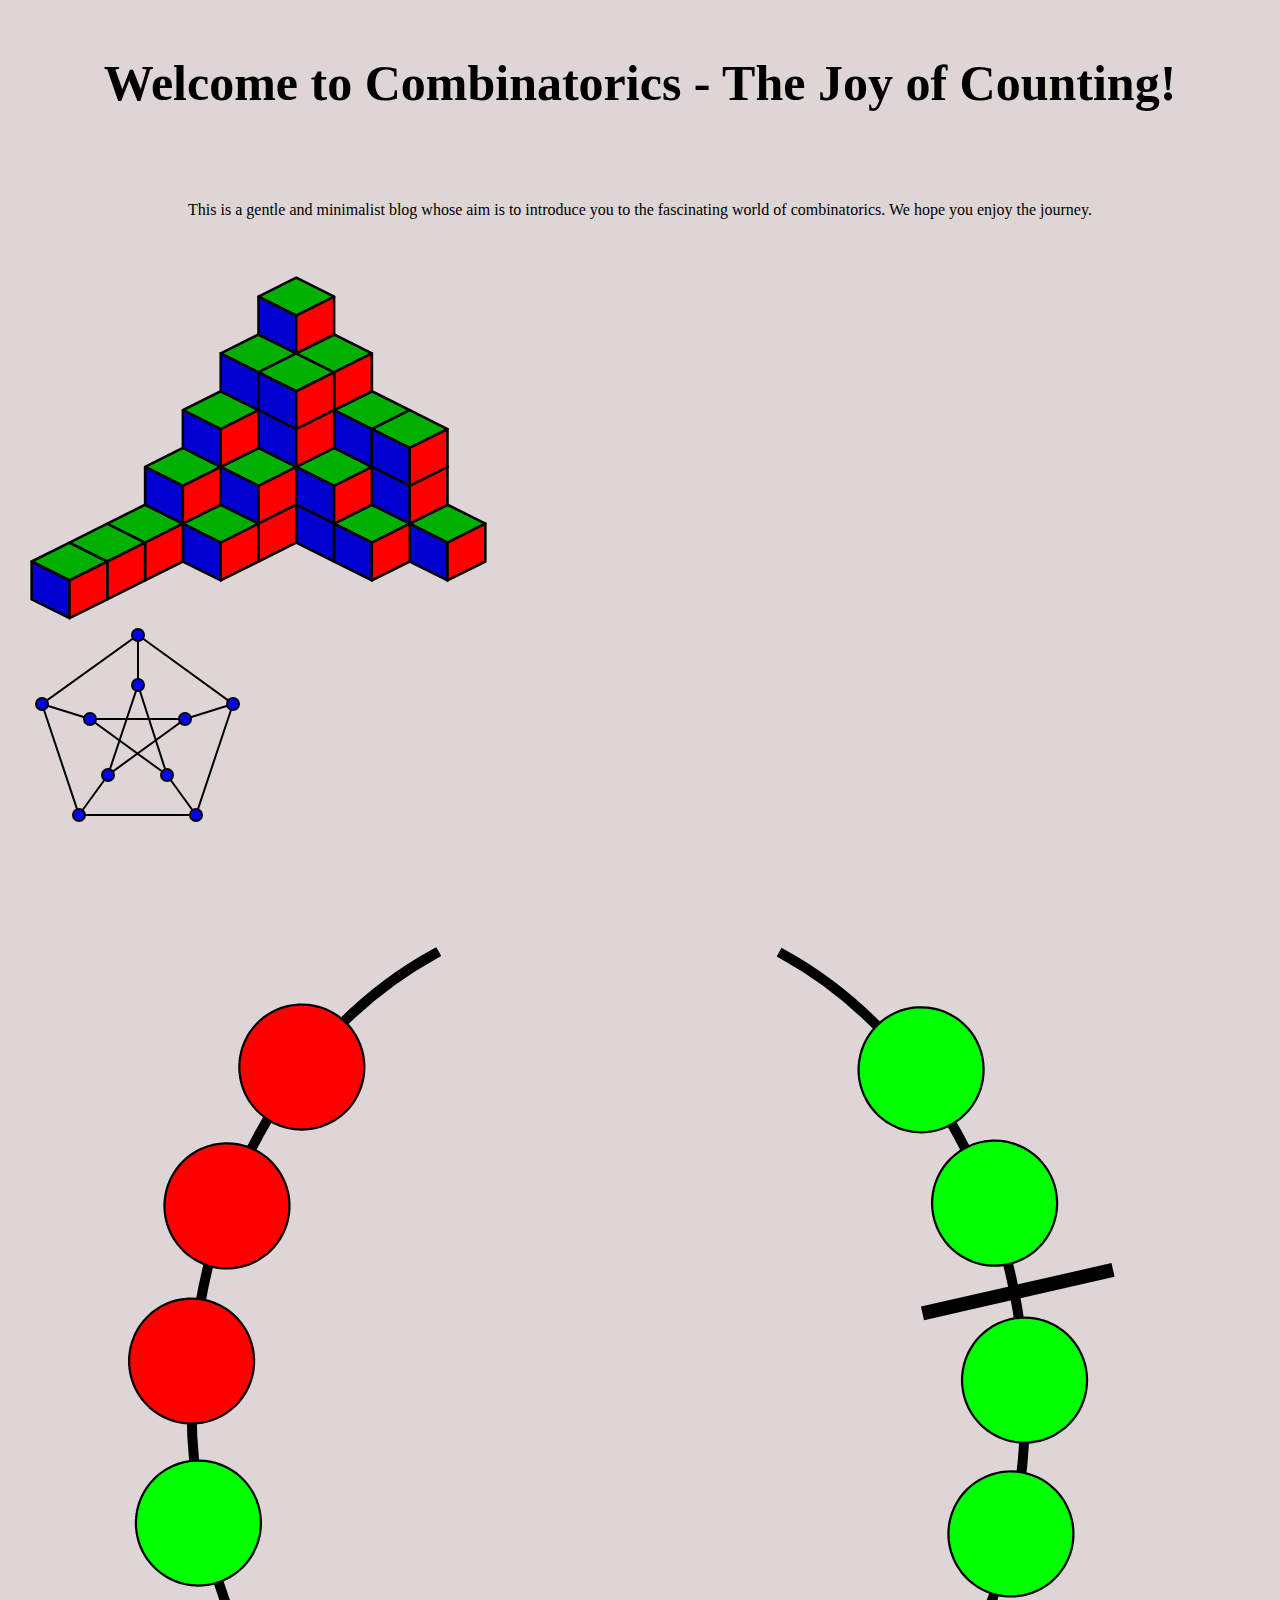
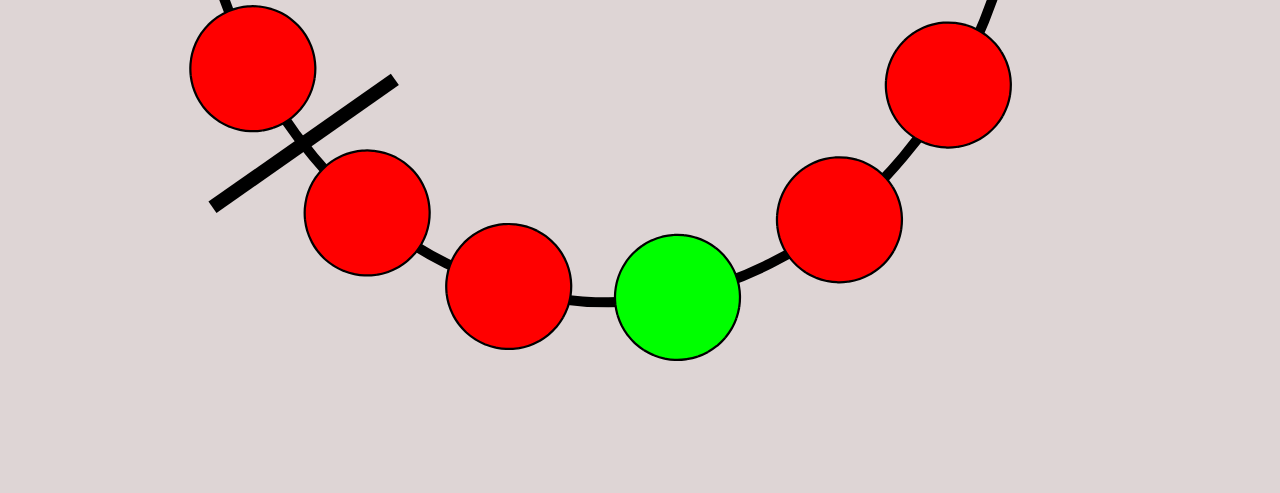
<file: index.html>
<!DOCTYPE html>
<html>
	<head>
		<meta name="viewport" content="width=device-width, initial-scale=1.0">
		<title>Combinatorics - The joy of counting</title>
		<link rel="stylesheet" href="https://stackpath.bootstrapcdn.com/bootstrap/4.5.0/css/bootstrap.min.css" integrity="sha384-9aIt2nRpC12Uk9gS9baDl411NQApFmC26EwAOH8WgZl5MYYxFfc+NcPb1dKGj7Sk" crossorigin="anonymous">
		<link rel="stylesheet" href="index.css">
	</head>
	<body style="background-color: #ded5d5">
		<div class="normal-screen">
			<h1>Welcome to Combinatorics - The Joy of Counting!</h1>
		</div>
		<div class="small-screen">
			<h1>Welcome to Combinatorics!</h1>
		</div>
		<div class="container">
			<div class="row">
				<div class="col-lg-12 d-flex align-items-stretch">
					<p class="lead">This is a gentle and minimalist blog whose aim is to introduce you to the fascinating world of combinatorics. We hope you enjoy the journey.</p>
				</div>
			</div>
			<div class="row">
				<div class="col-lg-4 d-flex align-items-stretch"> <!-- using 3 different classes-->
		  		<img src="Partition3D.svg" class="card-img-top" alt="...">
		  		<div class="overlay">
		  			<a href="History.html">History</a>
		  		</div> 
		  	</div>
		  	<div class="col-lg-4 d-flex align-items-stretch">
					<img src="Petersen1_tiny.svg" class="card-img-top" alt="...">
					<div class="overlay">
						<a href="Topics.html">Topics</a>
					</div>
				</div>
				<div class="col-lg-4 d-flex align-items-stretch">
					<img src="Collier-de-perles-rouge-vert.svg" class="card-img-top" alt="...">
					<div class="overlay">
						<a href="Problems.html">Problems</a>
					</div>
				</div>
			</div>
		</div>
	</body>
</html>
</file>
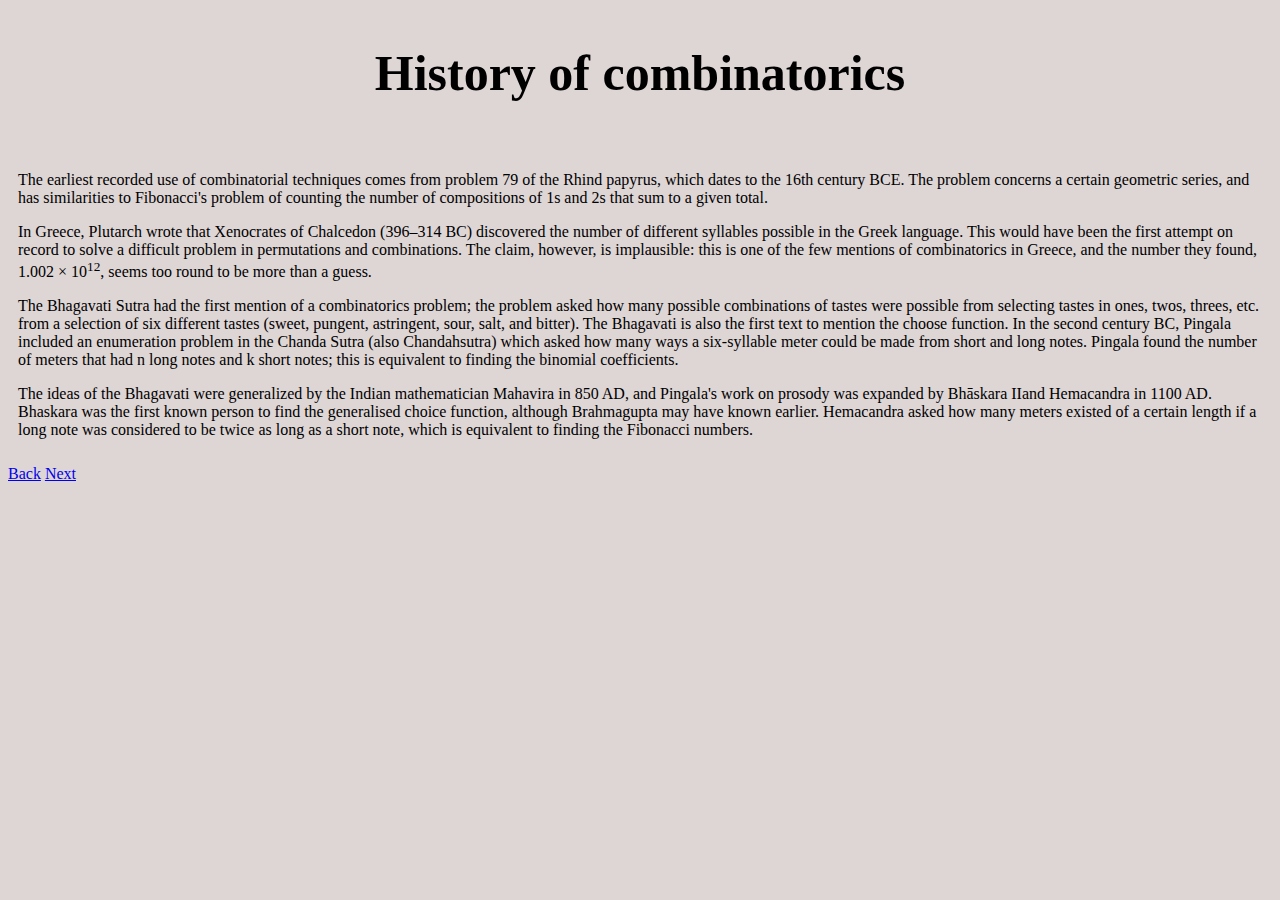
<file: History.html>
<!DOCTYPE html>
<html>
	<head>
		<meta name="viewport" content="width=device-width, initial-scale=1.0">
		<title>Combinatorics - The joy of counting</title>
		<link rel="stylesheet" href="https://stackpath.bootstrapcdn.com/bootstrap/4.5.0/css/bootstrap.min.css" integrity="sha384-9aIt2nRpC12Uk9gS9baDl411NQApFmC26EwAOH8WgZl5MYYxFfc+NcPb1dKGj7Sk" crossorigin="anonymous">
		<link rel="stylesheet" href="History.css">
	</head>
	<body>
		<h1>History of combinatorics</h1>
		<div class="container">
			<div class="row">
				<div class="col-lg-12 d-flex align-items-stretch">
					<p class="lead">The earliest recorded use of combinatorial techniques comes from problem 79 of the Rhind papyrus, which dates to the 16th century BCE. The problem concerns a certain geometric series, and has similarities to Fibonacci's problem of counting the number of compositions of 1s and 2s that sum to a given total.</p>
				</div>
			</div>
			<div class="row">
				<div class="col-lg-12 d-flex align-items-stretch">
					<p class="lead">In Greece, Plutarch wrote that Xenocrates of Chalcedon (396–314 BC) discovered the number of different syllables possible in the Greek language. This would have been the first attempt on record to solve a difficult problem in permutations and combinations. The claim, however, is implausible: this is one of the few mentions of combinatorics in Greece, and the number they found, 1.002 × 10<sup>12</sup>, seems too round to be more than a guess.</p>
				</div>
			</div>
			<div class="row">
				<div class="col-lg-12 d-flex align-items-stretch">
					<p class="lead">The Bhagavati Sutra had the first mention of a combinatorics problem; the problem asked how many possible combinations of tastes were possible from selecting tastes in ones, twos, threes, etc. from a selection of six different tastes (sweet, pungent, astringent, sour, salt, and bitter). The Bhagavati is also the first text to mention the choose function. In the second century BC, Pingala included an enumeration problem in the Chanda Sutra (also Chandahsutra) which asked how many ways a six-syllable meter could be made from short and long notes. Pingala found the number of meters that had n long notes and k short notes; this is equivalent to finding the binomial coefficients.</p>
				</div>
			</div>
			<div class="row">
				<div class="col-lg-12 d-flex align-items-stretch">
					<p class="lead">The ideas of the Bhagavati were generalized by the Indian mathematician Mahavira in 850 AD, and Pingala's work on prosody was expanded by Bhāskara IIand Hemacandra in 1100 AD. Bhaskara was the first known person to find the generalised choice function, although Brahmagupta may have known earlier. Hemacandra asked how many meters existed of a certain length if a long note was considered to be twice as long as a short note, which is equivalent to finding the Fibonacci numbers.</p>
				</div>
			</div>
		</div>
		<div class="text-center">
			<a class="btn btn-primary" href="index.html" role="button">Back</a>
			<a class="btn btn-primary" href="Topics.html" role="button">Next</a>
		</div>
	</body>
</html>
</file>
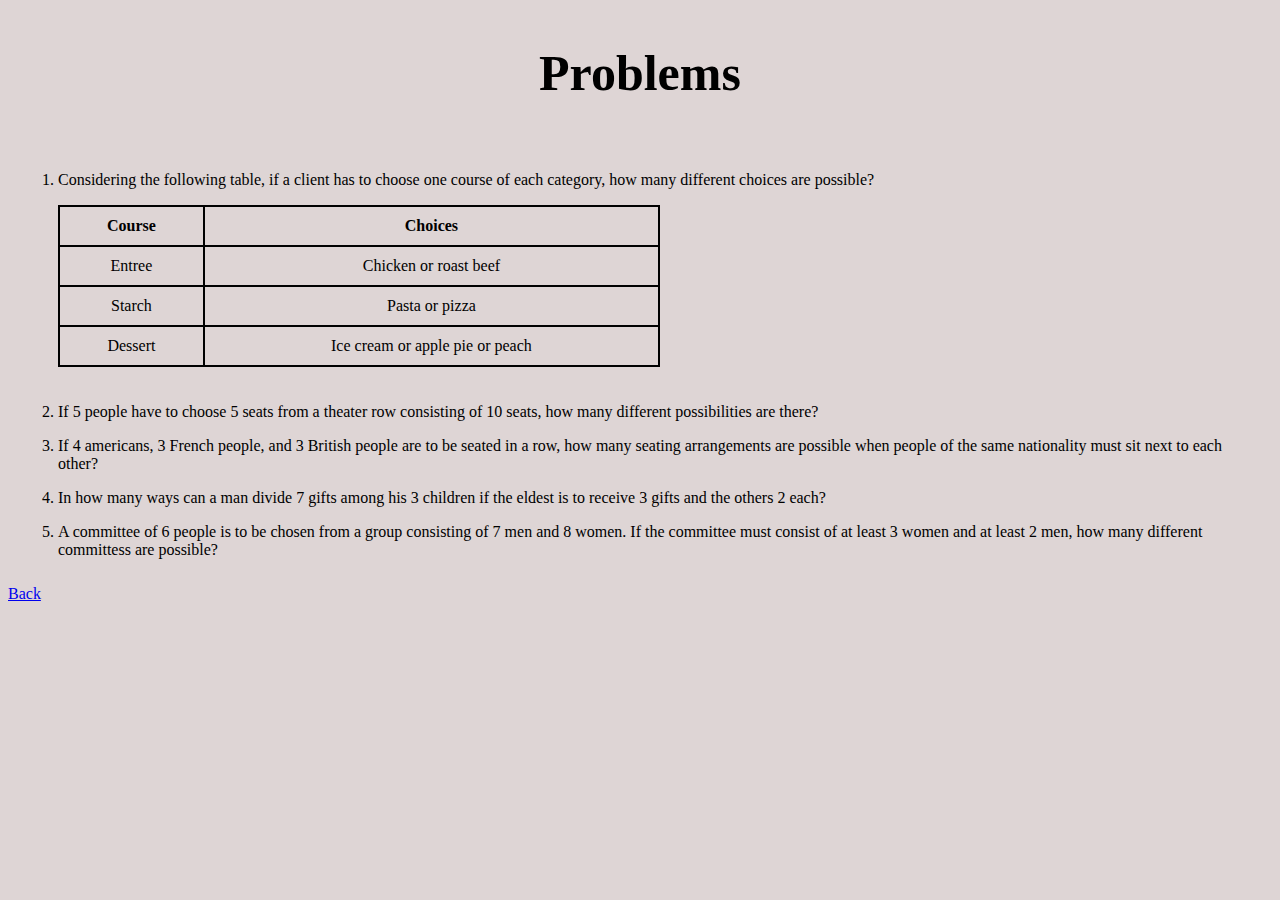
<file: Problems.html>
<!DOCTYPE html>
<html>
	<head>
		<meta name="viewport" content="width=device-width, initial-scale=1.0">
		<title>Combinatorics - The joy of counting</title>
		<link rel="stylesheet" href="https://stackpath.bootstrapcdn.com/bootstrap/4.5.0/css/bootstrap.min.css" integrity="sha384-9aIt2nRpC12Uk9gS9baDl411NQApFmC26EwAOH8WgZl5MYYxFfc+NcPb1dKGj7Sk" crossorigin="anonymous">
		<link rel="stylesheet" href="Problems.css">
	</head>
	<body>
		<h1>Problems</h1>
		<div class="container">
			<div class="row">
				<div class="col-lg-12 d-flex align-items-stretch">
					<ol>
						<li id="first">
							<p class="lead">Considering the following table, if a client has to choose one course of each category, how many different choices are possible?</p>
							<table>
							  <tr>
							    <th>Course</th>
							    <th>Choices</th>
							  </tr>
							  <tr>
							  	<td>Entree</td>
							  	<td>Chicken or roast beef</td>
							  </tr>
							  <tr>
							  	<td>Starch</td>
							  	<td>Pasta or pizza</td>
							  </tr>
							  <tr>
							  	<td>Dessert</td>
							  	<td>Ice cream or apple pie or peach</td>
							</table>
						</li> 
						<li>
							<p class="lead">If 5 people have to choose 5 seats from a theater row consisting of 10 seats, how many different possibilities are there?</p>
						</li>
						<li>
							<p class="lead">If 4 americans, 3 French people, and 3 British people are to be seated in a row, how many seating arrangements are possible when people of the same nationality must sit next to each other?
						</li>
						<li>
							<p class="lead">In how many ways can a man divide 7 gifts among his 3 children if the eldest is to receive 3 gifts and the others 2 each?</p>
						</li>
						<li>
							<p class="lead">A committee of 6 people is to be chosen from a group consisting of 7 men and 8 women. If the committee must consist of at least 3 women and at least 2 men, how many different committess are possible?</p>
						</li>
				</div>
			</div>
		</div>
		<div class="text-center">
			<a class="btn btn-primary" href="Topics.html" role="button">Back</a>
		</div>
	</body>
</html>
</file>
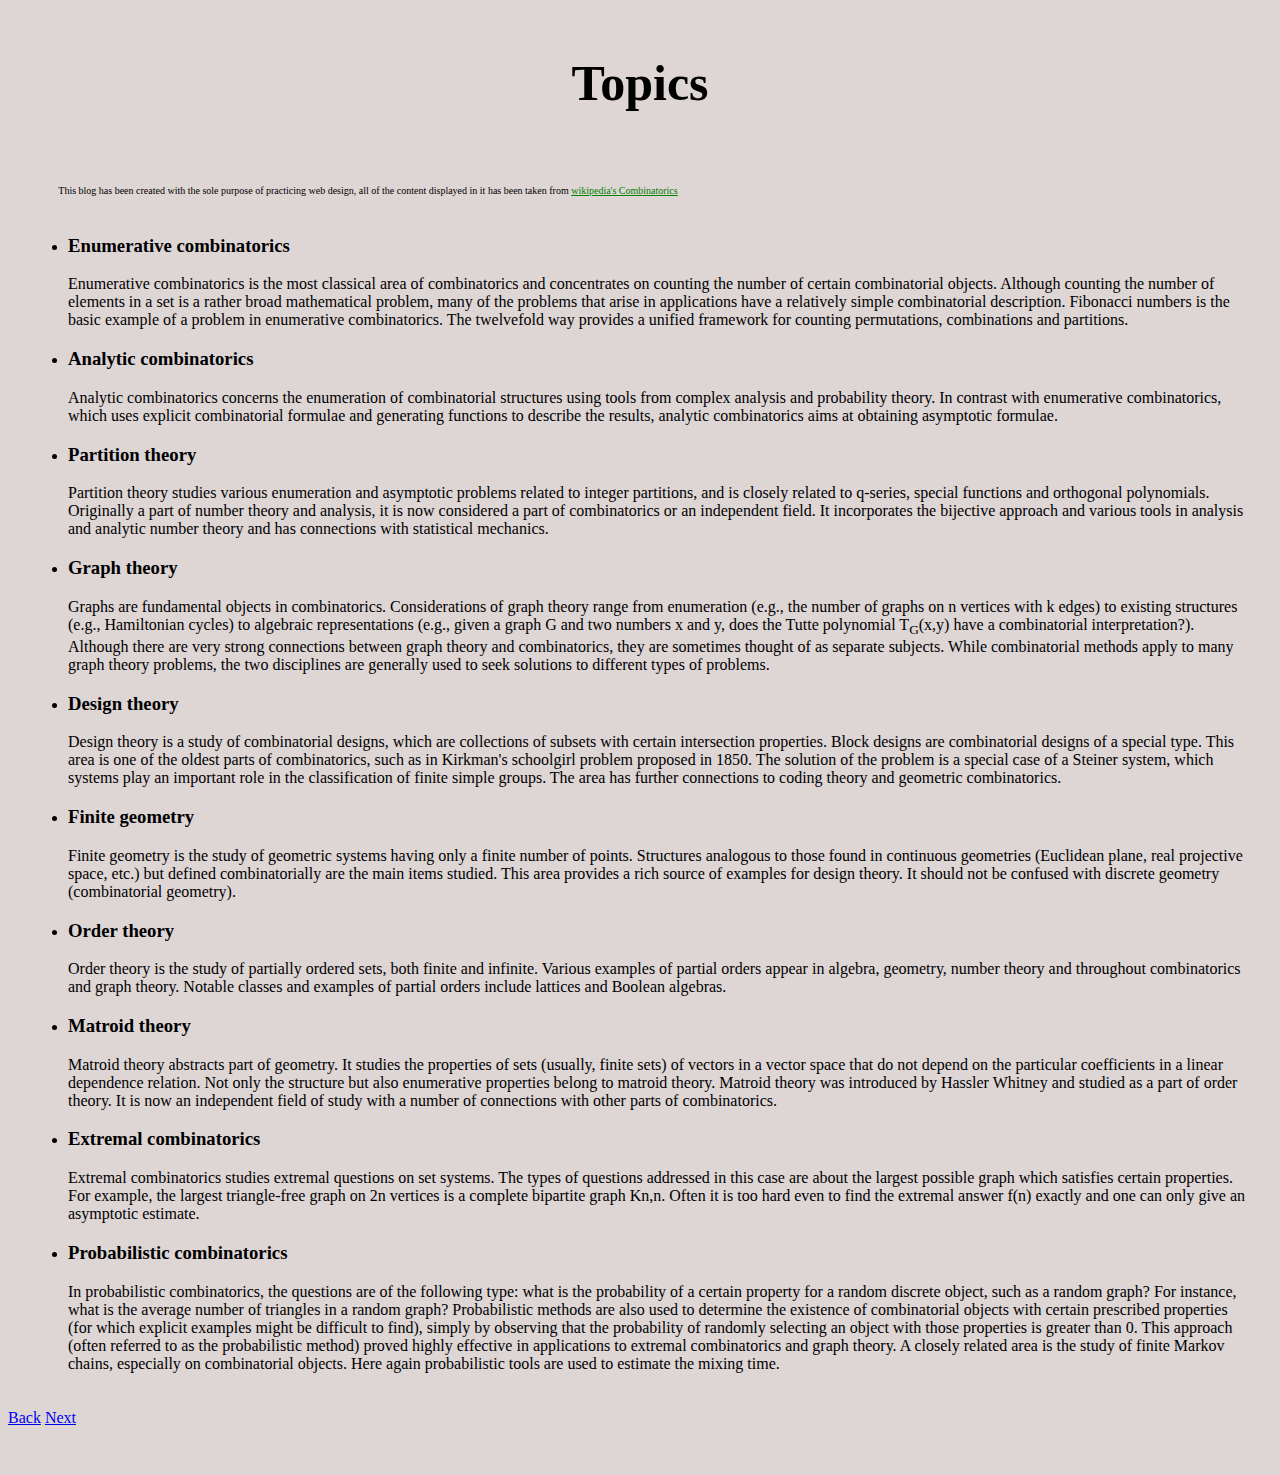
<file: Topics.html>
<!DOCTYPE html>
<html>
	<head>
		<meta name="viewport" content="width=device-width, initial-scale=1.0">
		<title>Combinatorics - The joy of counting</title>
		<link rel="stylesheet" href="https://stackpath.bootstrapcdn.com/bootstrap/4.5.0/css/bootstrap.min.css" integrity="sha384-9aIt2nRpC12Uk9gS9baDl411NQApFmC26EwAOH8WgZl5MYYxFfc+NcPb1dKGj7Sk" crossorigin="anonymous">
		<link rel="stylesheet" href="Topics.css">
	</head>
	<body>
		<h1>Topics</h1>
		<div class="container">
			<div class="row">
				<div class="mx-auto" style="width: 700px">
					<p id="Note">This blog has been created with the sole purpose of practicing web design, all of the content displayed in it has been taken from
					<a href="https://en.wikipedia.org/wiki/Combinatorics">wikipedia's Combinatorics</a></p>
				</div>
			</div>
			<div class="row" id=first-item>
				<div class="col-lg-12 d-flex align-items-stretch">
					<ul>
						<li>
							<h3>Enumerative combinatorics</h3>
							<p class="lead left">Enumerative combinatorics is the most classical area of combinatorics and concentrates on counting the number of certain combinatorial objects. Although counting the number of elements in a set is a rather broad mathematical problem, many of the problems that arise in applications have a relatively simple combinatorial description. Fibonacci numbers is the basic example of a problem in enumerative combinatorics. The twelvefold way provides a unified framework for counting permutations, combinations and partitions.</p>
						</li>
						<li>
							<h3>Analytic combinatorics</h3>
							<p class="lead left">Analytic combinatorics concerns the enumeration of combinatorial structures using tools from complex analysis and probability theory. In contrast with enumerative combinatorics, which uses explicit combinatorial formulae and generating functions to describe the results, analytic combinatorics aims at obtaining asymptotic formulae.</p>
						</li>
						<li>
							<h3>Partition theory</h3>
							<p class="lead left">Partition theory studies various enumeration and asymptotic problems related to integer partitions, and is closely related to q-series, special functions and orthogonal polynomials. Originally a part of number theory and analysis, it is now considered a part of combinatorics or an independent field. It incorporates the bijective approach and various tools in analysis and analytic number theory and has connections with statistical mechanics.</p>
						</li>
						<li>
							<h3>Graph theory</h3>
							<p class="lead left">Graphs are fundamental objects in combinatorics. Considerations of graph theory range from enumeration (e.g., the number of graphs on n vertices with k edges) to existing structures (e.g., Hamiltonian cycles) to algebraic representations (e.g., given a graph G and two numbers x and y, does the Tutte polynomial T<sub>G</sub>(x,y) have a combinatorial interpretation?). Although there are very strong connections between graph theory and combinatorics, they are sometimes thought of as separate subjects. While combinatorial methods apply to many graph theory problems, the two disciplines are generally used to seek solutions to different types of problems.</p>
						</li>
						<li>
							<h3>Design theory</h3>
							<p class="lead left">Design theory is a study of combinatorial designs, which are collections of subsets with certain intersection properties. Block designs are combinatorial designs of a special type. This area is one of the oldest parts of combinatorics, such as in Kirkman's schoolgirl problem proposed in 1850. The solution of the problem is a special case of a Steiner system, which systems play an important role in the classification of finite simple groups. The area has further connections to coding theory and geometric combinatorics.</p>
						</li>
						<li>
							<h3>Finite geometry</h3>
							<p class="lead left">Finite geometry is the study of geometric systems having only a finite number of points. Structures analogous to those found in continuous geometries (Euclidean plane, real projective space, etc.) but defined combinatorially are the main items studied. This area provides a rich source of examples for design theory. It should not be confused with discrete geometry (combinatorial geometry).</p>
						</li>
						<li>
							<h3>Order theory</h3>
							<p class="lead left">Order theory is the study of partially ordered sets, both finite and infinite. Various examples of partial orders appear in algebra, geometry, number theory and throughout combinatorics and graph theory. Notable classes and examples of partial orders include lattices and Boolean algebras.</p>
						</li>
						<li>
							<h3>Matroid theory</h3>
							<p class="lead left">Matroid theory abstracts part of geometry. It studies the properties of sets (usually, finite sets) of vectors in a vector space that do not depend on the particular coefficients in a linear dependence relation. Not only the structure but also enumerative properties belong to matroid theory. Matroid theory was introduced by Hassler Whitney and studied as a part of order theory. It is now an independent field of study with a number of connections with other parts of combinatorics.</p>
						</li>
						<li>
							<h3>Extremal combinatorics</h3>
							<p class="lead left">Extremal combinatorics studies extremal questions on set systems. The types of questions addressed in this case are about the largest possible graph which satisfies certain properties. For example, the largest triangle-free graph on 2n vertices is a complete bipartite graph Kn,n. Often it is too hard even to find the extremal answer f(n) exactly and one can only give an asymptotic estimate.</p>
						</li>
						<li>
							<h3>Probabilistic combinatorics</h3>
							<p class="lead left">In probabilistic combinatorics, the questions are of the following type: what is the probability of a certain property for a random discrete object, such as a random graph? For instance, what is the average number of triangles in a random graph? Probabilistic methods are also used to determine the existence of combinatorial objects with certain prescribed properties (for which explicit examples might be difficult to find), simply by observing that the probability of randomly selecting an object with those properties is greater than 0. This approach (often referred to as the probabilistic method) proved highly effective in applications to extremal combinatorics and graph theory. A closely related area is the study of finite Markov chains, especially on combinatorial objects. Here again probabilistic tools are used to estimate the mixing time.</p>
						</li>
					</ul>
				</div>
			</div>
		</div>
		<div class="text-center">
			<a class="btn btn-primary" href="History.html" role="button">Back</a>
			<a class="btn btn-primary" href="Problems.html" role="button">Next</a>
		</div>
	</body>
</html>
</file>
<file: index.css>
/*Variable*/
body {
  background-color: #ded5d5; }

h1 {
  text-align: center;
  font-size: 50px;
  padding: 20px;
  font-weight: bold;
  color: #000000; }
@media (min-width: 901px) {
  /*if screen > 700px then display .normal-screen*/
  .normal-screen {
    display: block; }

  .small-screen {
    display: none; } }
@media (max-width: 900px) {
  /*if screen <= 700px then display .small-screen*/
  .normal-screen {
    display: none; }

  .small-screen {
    display: block; } }
.container {
  padding: 0px; }

p {
  text-align: center; }

.col-lg-4:hover .overlay {
  width: 100%; }

/*Inheritance*/
.overlay, a {
  position: absolute; }

/*Nesting*/
.overlay {
  bottom: 0;
  left: 0;
  right: 0;
  background-color: #cccccc;
  overflow: hidden;
  width: 0;
  height: 100%;
  transition: .5s ease; }
  .overlay a {
    top: 50%;
    left: 50%;
    transform: translate(-50%, -50%);
    color: #1470e0;
    font-weight: bold;
    font-size: 30px; }

.row {
  padding: 20px; }

/*# sourceMappingURL=index.css.map */
</file>
<file: History.css>
body {
	background-color: #ded5d5
}
h1 {
	text-align: center;
	font-family: : fantasy;
	font-size: 50px;
	padding: 10px;
	font-weight: bold;
	color: #000000;
}
.container {
	padding: 10px;
}
p {
	text-align: left;
}
.text-center {
	padding-bottom: 20px
}
</file>
<file: Problems.css>
body {
	background-color: #ded5d5
}
h1 {
	text-align: center;
	font-family: : fantasy;
	font-size: 50px;
	padding: 10px;
	font-weight: bold;
	color: #000000;
}
.container {
	padding: 10px;
}
#first {
	padding-bottom: 20px
}
table {
	border: 1px solid black;
  border-collapse: collapse;
  width: 50%

}
th, td {
	border: 2px solid black;
	padding: 10px;
	text-align: center;
}
</file>
<file: Topics.css>
body {
	background-color: #ded5d5
}
h1 {
	text-align: center;
	font-family: : fantasy;
	font-size: 50px;
	padding: 20px;
	font-weight: bold;
	color: #000000;
}
.container {
	padding: 10px;
}
p {
	text-align: center;
}
.left {
	text-align: left;
}
.text-center {
	padding-bottom: 40px
}
#Note {
	font-size: 10px;
	text-align: center;
}
#first-item {
	padding:10px;
}
a[href="https://en.wikipedia.org/wiki/Combinatorics"] {
	color: green;
}
</file>
